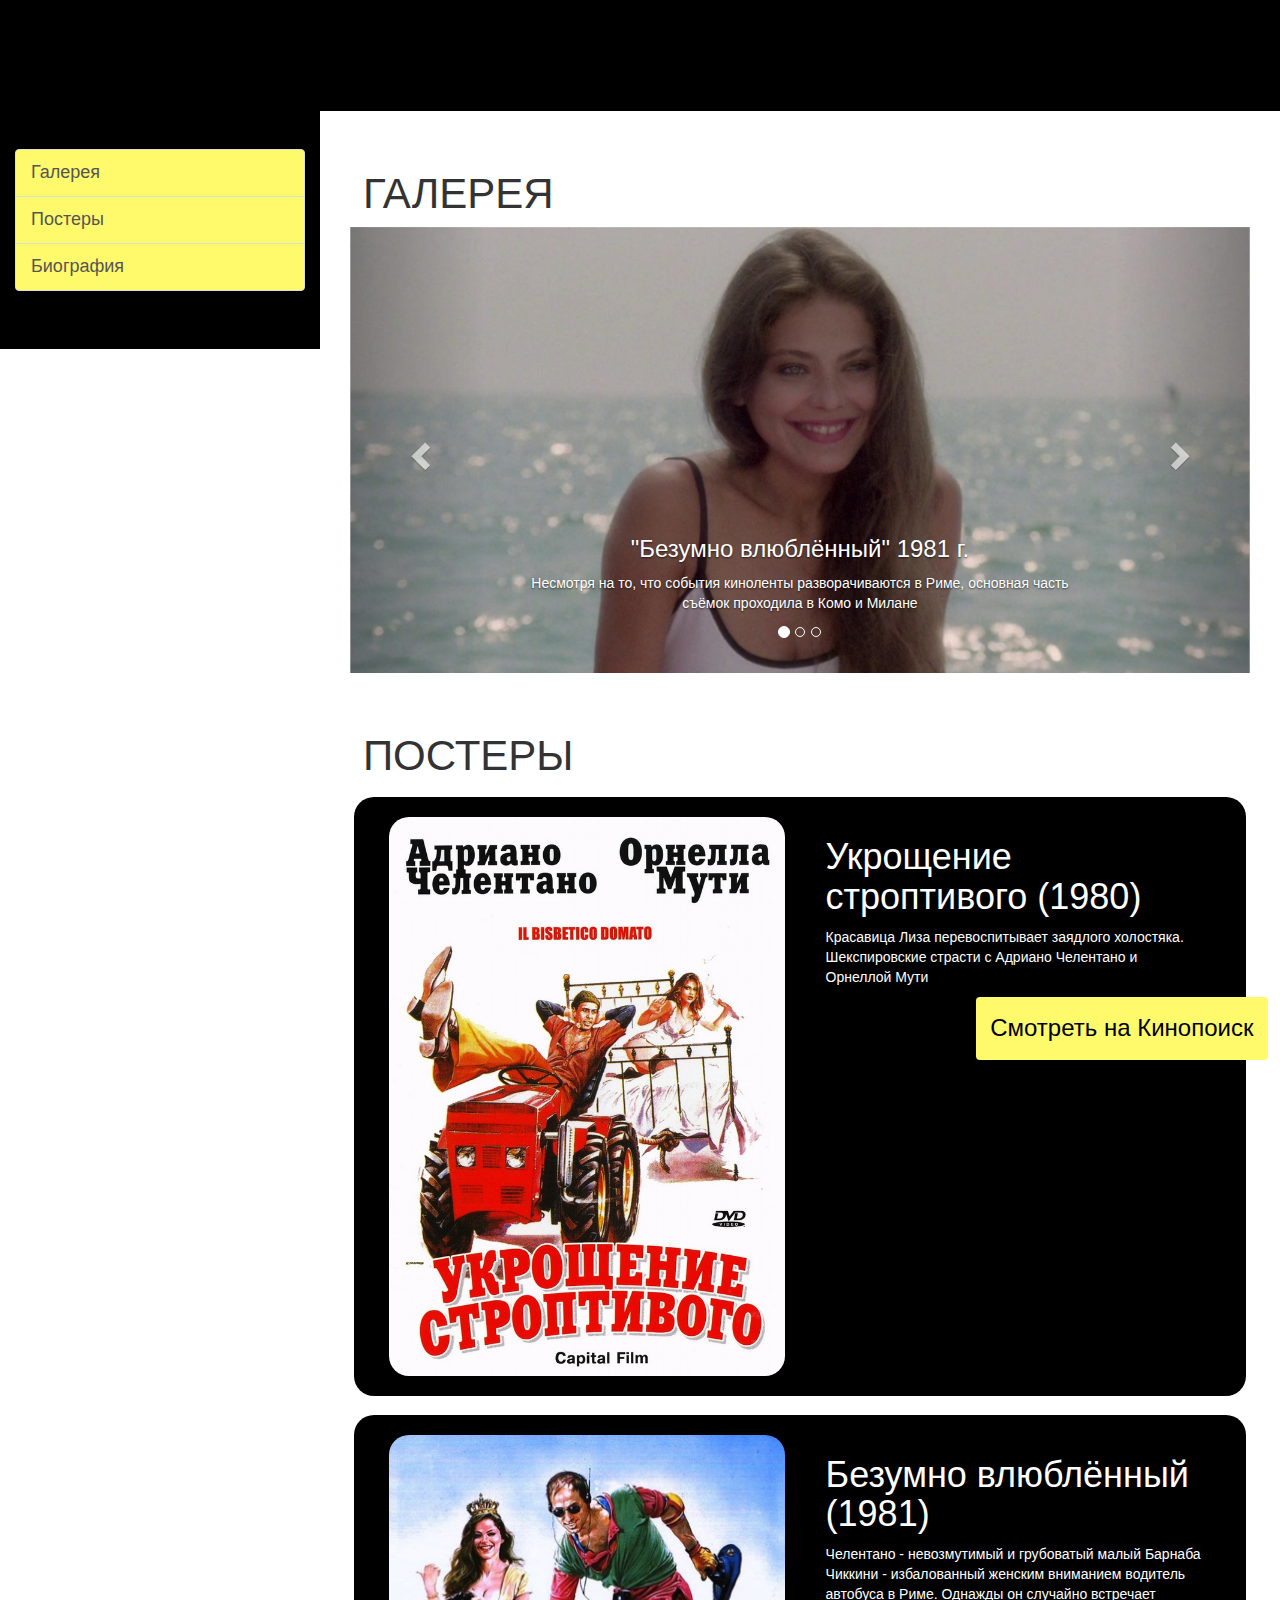
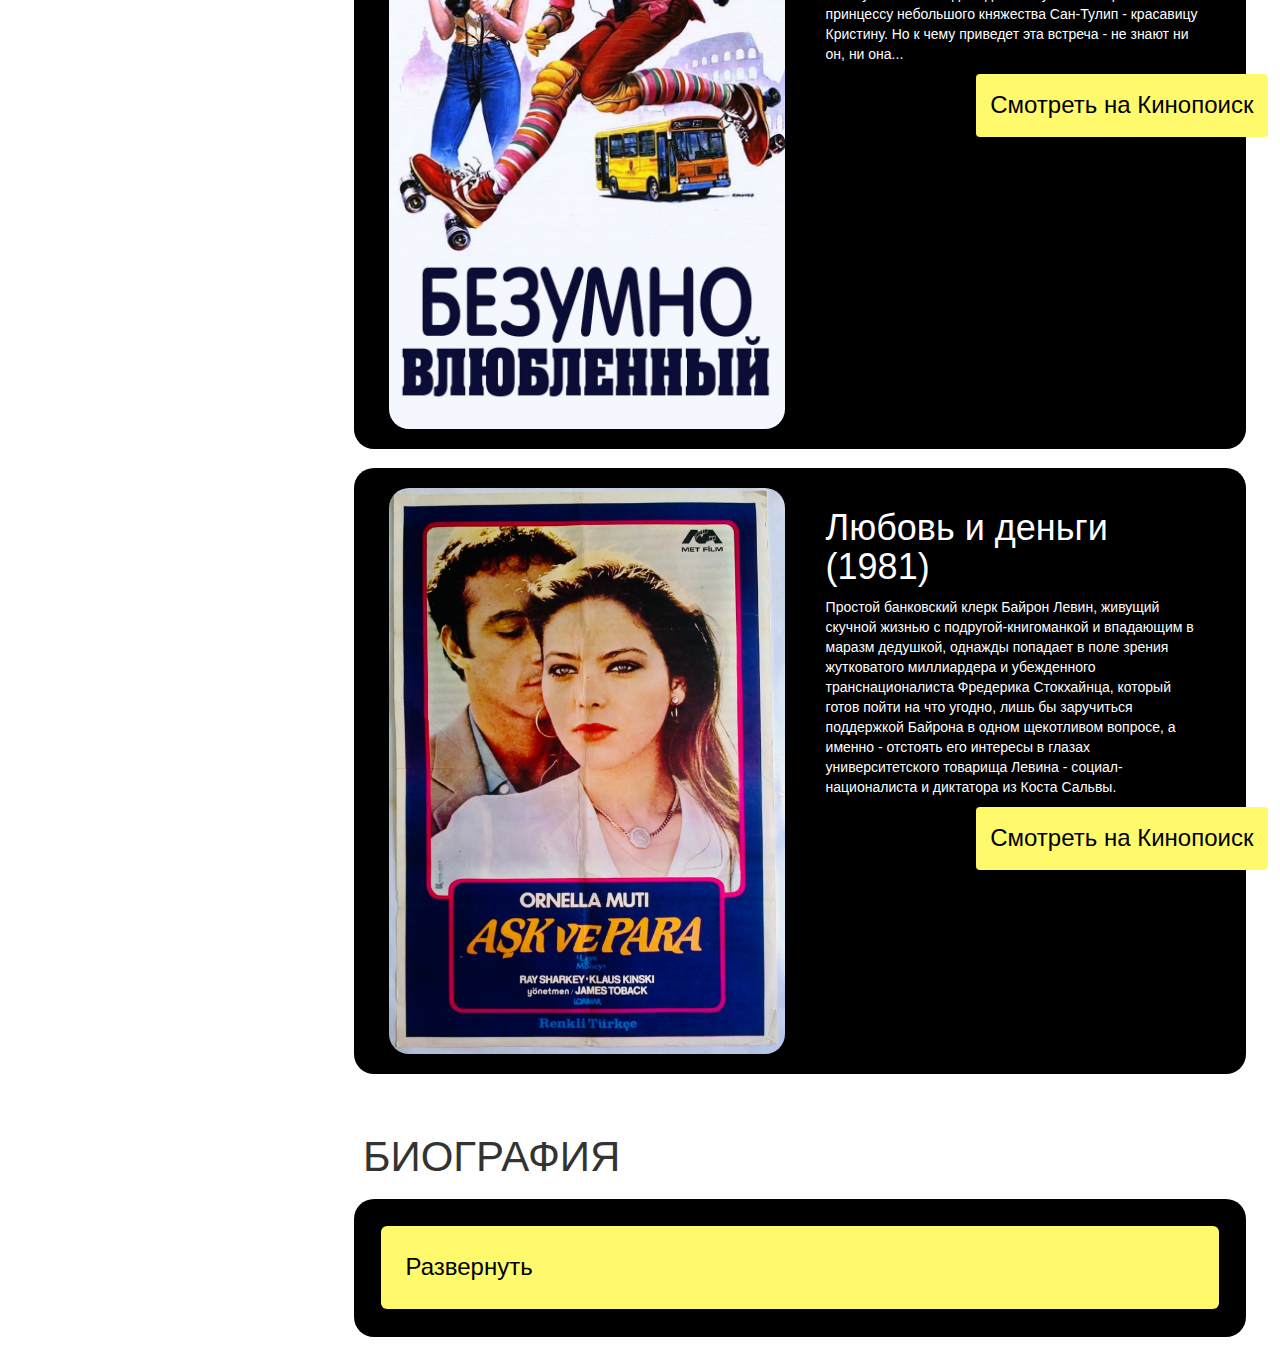
<file: index.html>
﻿<!DOCTYPE html>

<html lang="ru" xmlns="http://www.w3.org/1999/xhtml">
<head>
    <meta charset="utf-8" />
    <title>Орнелла Мути</title>
    <link href="https://cdn.jsdelivr.net/npm/bootstrap@5.3.2/dist/css/bootstrap.min.css"
          rel="stylesheet"
          integrity="sha384-T3c6CoIi6uLrA9TneNEoa7RxnatzjcDSCmG1MXxSR1GAsXEV/Dwwykc2MPK8M2HN"
          crossorigin="anonymous">
    <link rel="stylesheet"
          href="https://maxcdn.bootstrapcdn.com/bootstrap/3.4.0/css/bootstrap.min.css" />
    <script src="https://ajax.googleapis.com/ajax/libs/jquery/3.4.1/jquery.min.js">
    </script>
    <script src="https://maxcdn.bootstrapcdn.com/bootstrap/3.4.0/js/bootstrap.min.js">

    </script>
    <link rel="stylesheet" href="css/style.css" />
</head>
<body>
    <nav class="navRed">
        <a class="nav-link" href="films.html">Фильмотека</a>
        <a class="nav-link" href="index.html">Об актёре</a>
    </nav>



    <div class="navLeft">
        <nav class="col-sm-3">
            <div id="list-example" class="list-group">
                <a class="list-group-item list-group-item-action leftMenu" href="#gallery">Галерея</a>
                <a class="list-group-item list-group-item-action leftMenu" href="#posters">Постеры</a>
                <a class="list-group-item list-group-item-action leftMenu" href="#biography">Биография</a>
            </div>
        </nav>








        <!--
    <div data-spy="scroll" data-target="#myScrollspy" data-offset="20" class="menu">
        <div class="container">
            <div class="row">
                <nav class="col-sm-3" id="myScrollspy">
                    <ul class="nav nav-pills nav-stacked">
                        <li class="nav-item"><a href="#gallery" class="nav-link">Галерея</a></li>
                        <li class="nav-item"><a href="#posters" class="nav-link">Постеры</a></li>
                        <li class="nav-item"><a href="#biography" class="nav-link">Биография</a></li>

                    </ul>

                </nav>

                <div class="col-sm-9">-->
        <div class="col-sm-9">
            <div data-bs-spy="scroll" data-bs-target="#list-example" data-bs-offset="0" class="scrollspy-example" tabindex="0">
                <h1 id="gallery">Галерея</h1>
                <div class="container-fluid">
                    <div class="row">
                        <div class="col-md-12">
                            <div id="myCarousel" class="carousel slide" data-ride="carousel">
                                <!-- Indicators -->
                                <ol class="carousel-indicators">
                                    <li data-target="#myCarousel" data-slide-to="0" class="active"></li>
                                    <li data-target="#myCarousel" data-slide-to="1"></li>
                                    <li data-target="#myCarousel" data-slide-to="2"></li>
                                </ol>

                                <!-- Wrapper for slides -->
                                <div class="carousel-inner">
                                    <div class="item active">
                                        <img src="img/1.jpg" alt="Орнелла Мути">
                                        <div class="carousel-caption">
                                            <h3>"Безумно влюблённый" 1981 г.</h3>
                                            <p>Несмотря на то, что события киноленты разворачиваются в Риме, основная часть съёмок проходила в Комо и Милане</p>
                                        </div>
                                    </div>

                                    <div class="item">
                                        <img src="img/2.jpg" alt="Орнелла Мути" class="2img">
                                        <div class="carousel-caption">
                                            <h3>"Безумно влюблённый" 1981 г.</h3>
                                            <p>В финале горожане собирают деньги. Для съёмок этого эпизода использовали многочисленные фальшивые банкноты номиналом десять тысяч лир</p>
                                        </div>
                                    </div>

                                    <div class="item">
                                        <img src="img/3.jpg" alt="Орнелла Мути">
                                        <div class="carousel-caption">
                                            <h3>"Укрощение строптивого" 1980 г.</h3>
                                            <p>Заправка, на которой переодевается Лиза, является не декорацией, а настоящей бензоколонкой. Она находится в городе Арлуно и работает до сих пор</p>
                                        </div>
                                    </div>
                                </div>

                                <!-- Left and right controls -->
                                <a class="left carousel-control" href="#myCarousel" data-slide="prev">
                                    <span class="glyphicon glyphicon-chevron-left"></span>
                                    <span class="sr-only">Previous</span>
                                </a>
                                <a class="right carousel-control" href="#myCarousel" data-slide="next">
                                    <span class="glyphicon glyphicon-chevron-right"></span>
                                    <span class="sr-only">Next</span>
                                </a>
                            </div>
                        </div>
                    </div>
                </div>

                <h1 id="posters">Постеры</h1>

                <div class="card d-flex flex-row align-items-center">
                    <div class="card-left col-md-6">
                        <img src="img/p1.jpg" alt="карточка №1" class="photoCard" />
                    </div>

                    <div class="card-right col-md-6">
                        <!-- Задание ширины -->
                        <h2 class="labelCard">Укрощение строптивого (1980)</h2>
                        <p>Красавица Лиза перевоспитывает заядлого холостяка. Шекспировские страсти с Адриано Челентано и Орнеллой Мути</p>
                        <form action="https://www.kinopoisk.ru/film/63912/?ysclid=m2zbbzjxrp699030715&utm_referrer=yandex.ru">
                            <input type="submit" value="Смотреть на Кинопоиск" style="background-color: #fffa6b" class="btn" />
                        </form>
                    </div>
                </div>

                <div class="card d-flex flex-row align-items-center">
                    <div class="card-left col-md-6">
                        <img src="img/p2.jpg" alt="карточка №2" class="photoCard" />
                    </div>

                    <div class="card-right col-md-6">
                        <h2 class="labelCard">Безумно влюблённый (1981)</h2>
                        <p>Челентано - невозмутимый и грубоватый малый Барнаба Чиккини - избалованный женским вниманием водитель автобуса в Риме. Однажды он случайно встречает принцессу небольшого княжества Сан-Тулип - красавицу Кристину. Но к чему приведет эта встреча - не знают ни он, ни она...</p>
                        <form action="https://www.kinopoisk.ru/film/147969/?ysclid=m2zf4bpkid466234095">
                            <input type="submit" value="Смотреть на Кинопоиск" style="background-color: #fffa6b" class="btn" />
                        </form>
                    </div>
                </div>

                <div class="card d-flex flex-row align-items-center">
                    <div class="card-left col-md-6">
                        <img src="img/p3.jpg" alt="карточка №3" class="photoCard" />
                    </div>

                    <div class="card-right col-md-6">
                        <h2 class="labelCard">Любовь и деньги (1981)</h2>
                        <p>Простой банковский клерк Байрон Левин, живущий скучной жизнью с подругой-книгоманкой и впадающим в маразм дедушкой, однажды попадает в поле зрения жутковатого миллиардера и убежденного транснационалиста Фредерика Стокхайнца, который готов пойти на что угодно, лишь бы заручиться поддержкой Байрона в одном щекотливом вопросе, а именно - отстоять его интересы в глазах университетского товарища Левина - социал-националиста и диктатора из Коста Сальвы.</p>
                        <form action="https://www.kinopoisk.ru/film/11008/?ysclid=m2zf87tlhy207026911">
                            <input type="submit" value="Смотреть на Кинопоиск" style="background-color: #fffa6b" class="btn" />
                        </form>
                    </div>
                </div>


                <h1 id="biography">Биография</h1>
                <div class="bio">
                    <div class="btn_collapse">
                        <a href="#demo" data-toggle="collapse">Развернуть</a>
                    </div>
                    <div id="demo" class="collapse">
                        <p style="margin-top: 30px">
                            Орнелла Мути (настоящее имя Франческа Романа Ривелли) родилась 9 марта 1955 года в Риме, Италия. 12 Её отец — неаполитанец-журналист, а мать, Илзе Рената Краузе, прибалтийская немка, родилась в Эстонии. 1

                            В кино играет с 15 лет. В основном снималась в итальянском кино, но в 1980 году сыграла в британском фантастическом фильме «Флэш Гордон». В 1984 году появилась в фильме немецкого кинорежиссёра Фолькера Шлёндорфа «Любовь Свана» с Аленом Делоном. 1

                            Российскому зрителю больше всего известна по фильму «Укрощение строптивого» (1980). Снялась в главной роли в фильме «Жизнь прекрасна» у советского режиссёра Григория Чухрая. 1

                            В 2008 году Орнелла Мути запустила собственную ювелирную линию, открыв бутики в Риме, Милане, Париже, Риге, Москве и Алматы. 1

                            Имеет недвижимость в Италии, Франции и Монако, где живёт с 1994 года. Орнелла Мути — постоянная почётная гостья Каннского кинофестиваля. 1

                            Была замужем три раза: с 1975 по 1981 год — за Алессио Орано, с которым развелась из-за романа с Адриано Челентано. Вторым мужем Орнеллы Мути стал предприниматель Фредерико Фачинетти, но они развелись. С 2008 года состояла в близких отношениях с бизнесменом Фабрисом Керерве, позже они поженились. У Мути две дочери и один сын. 1
                        </p>
                    </div>




                </div>
            </div>
        </div>

    </div>
</body>
</html>
</file>
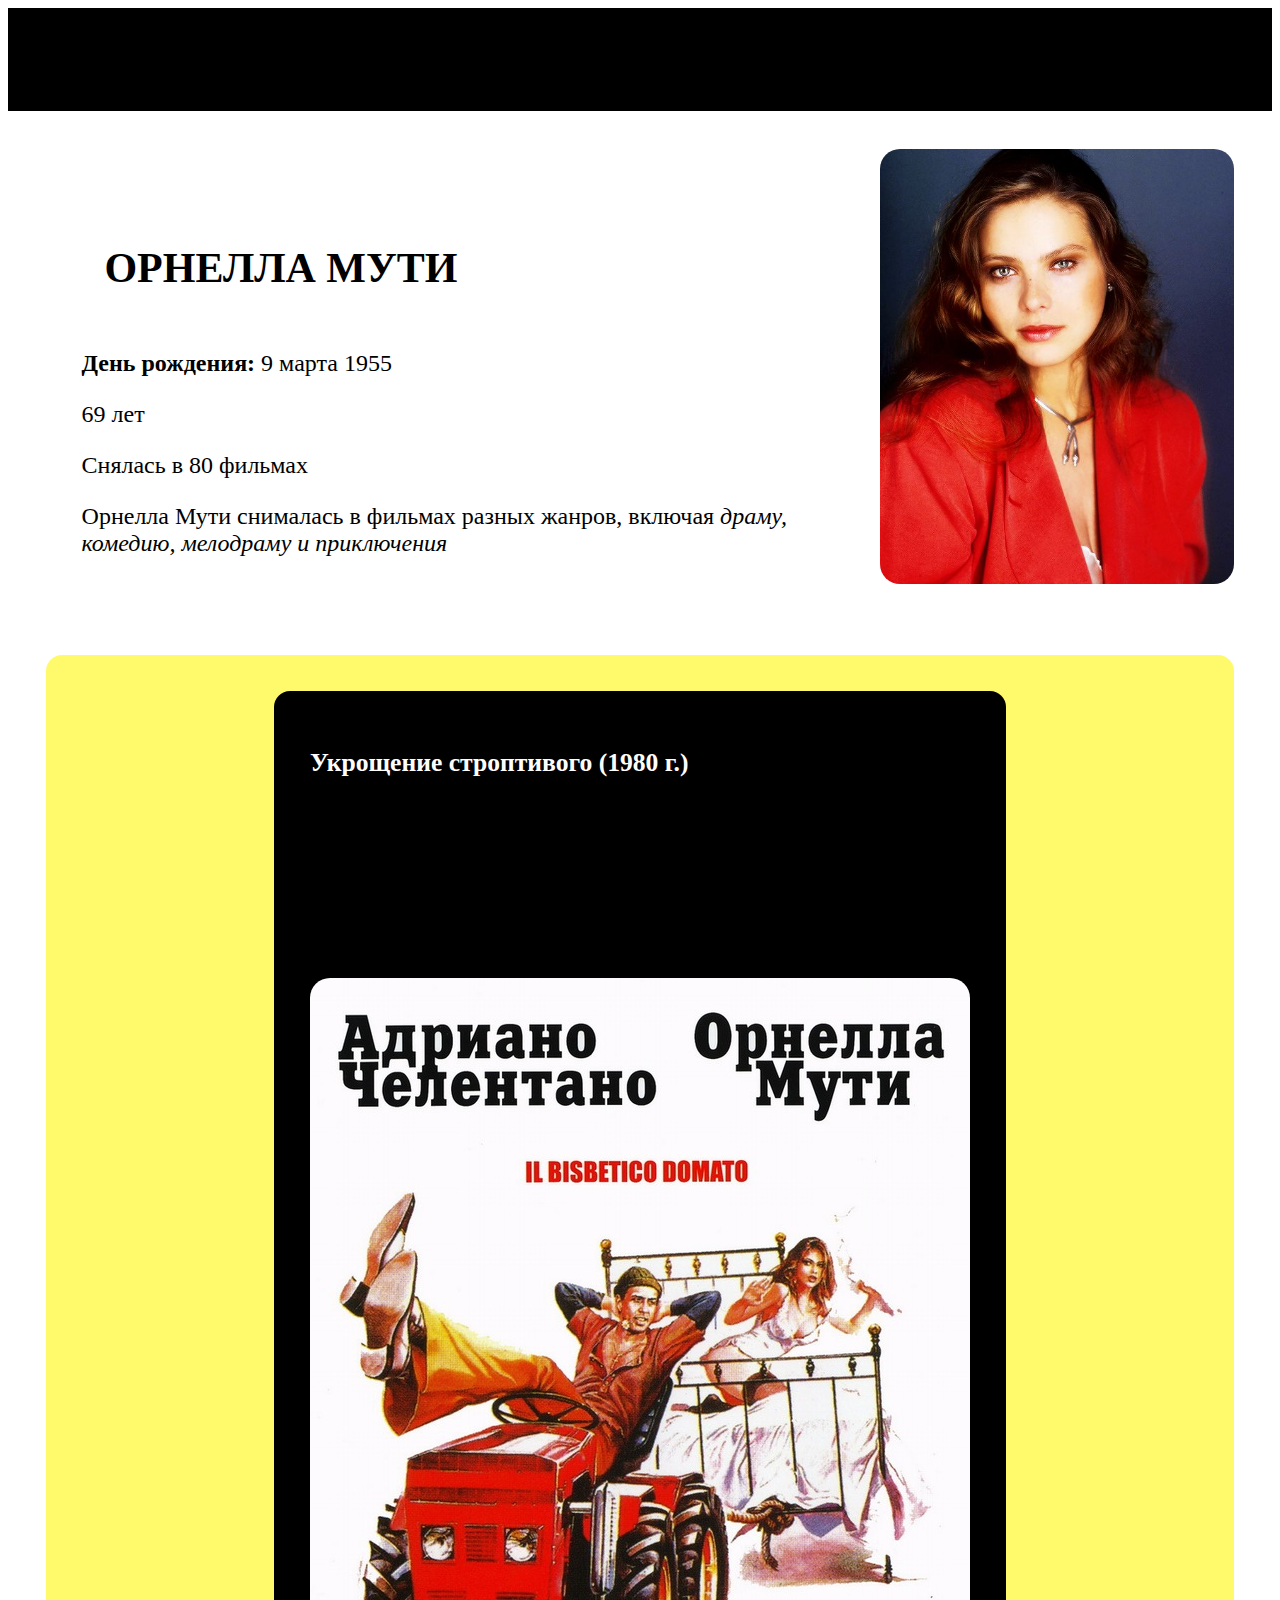
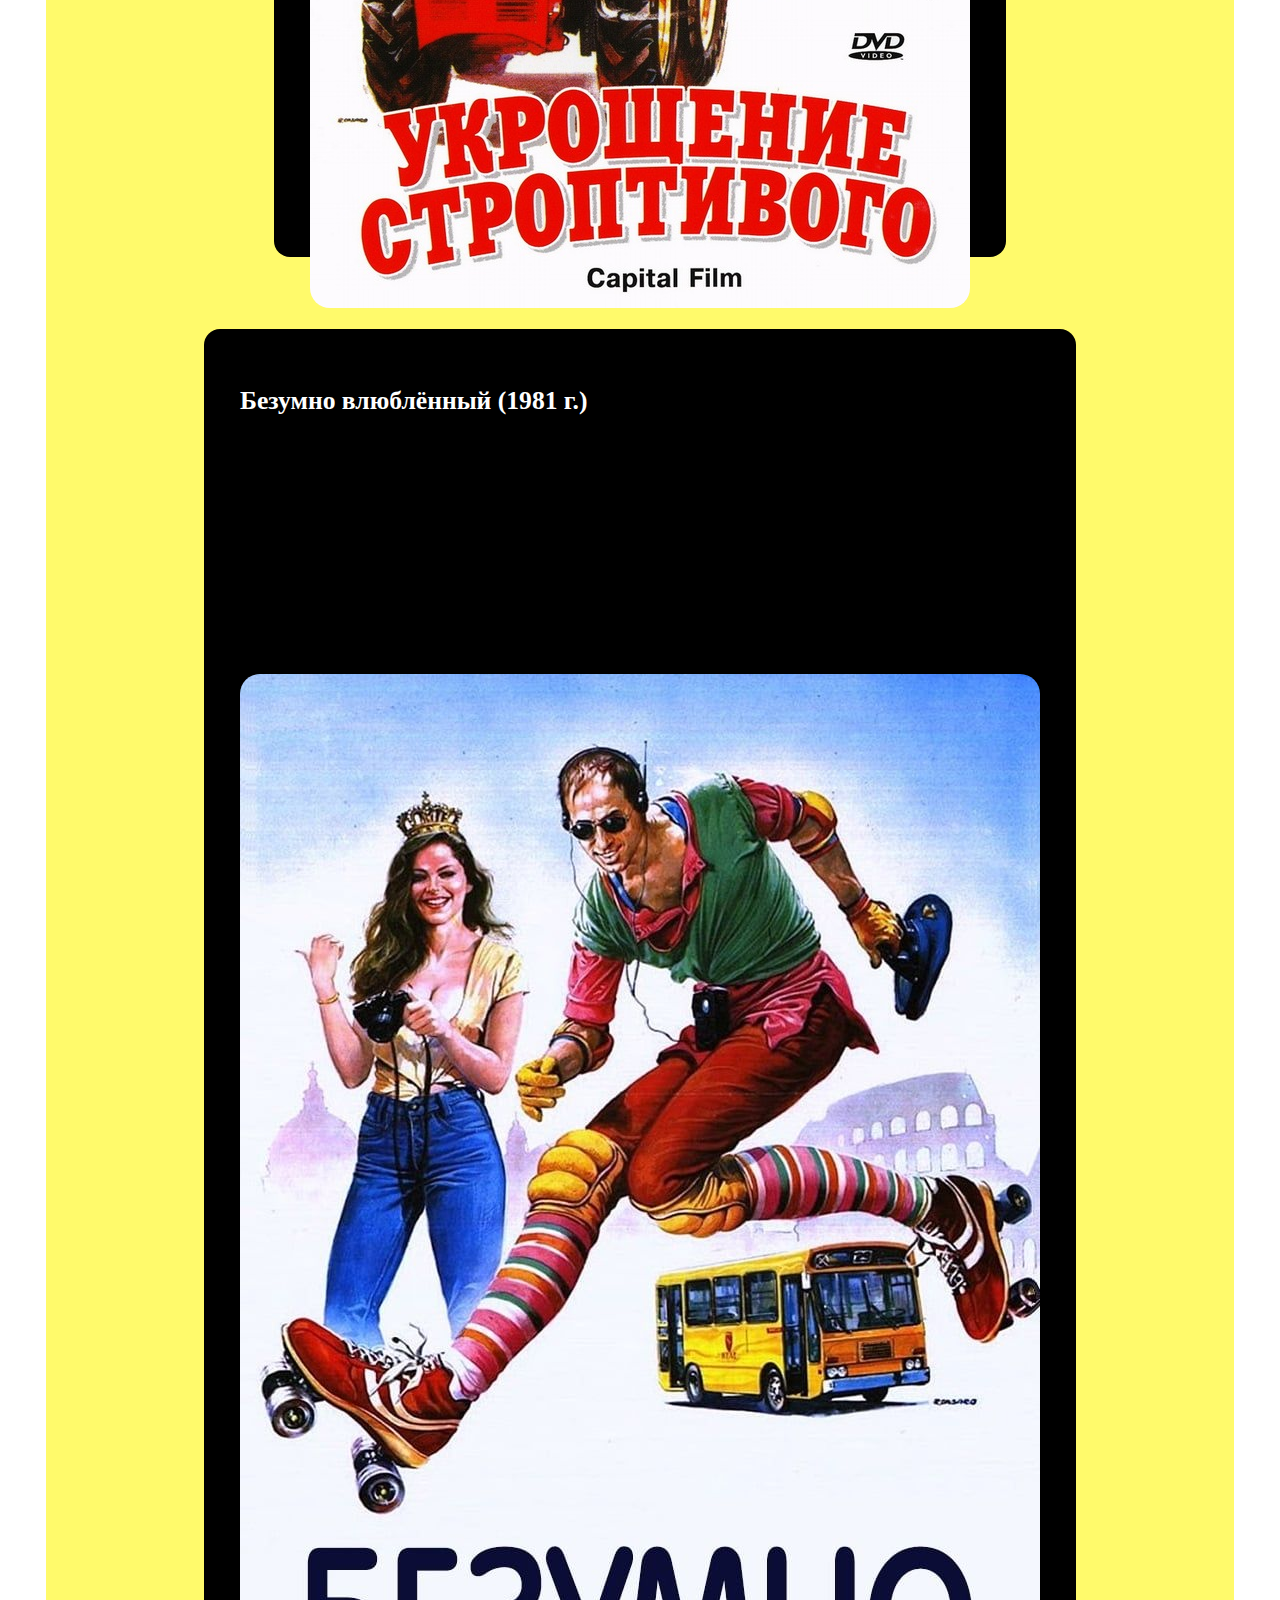
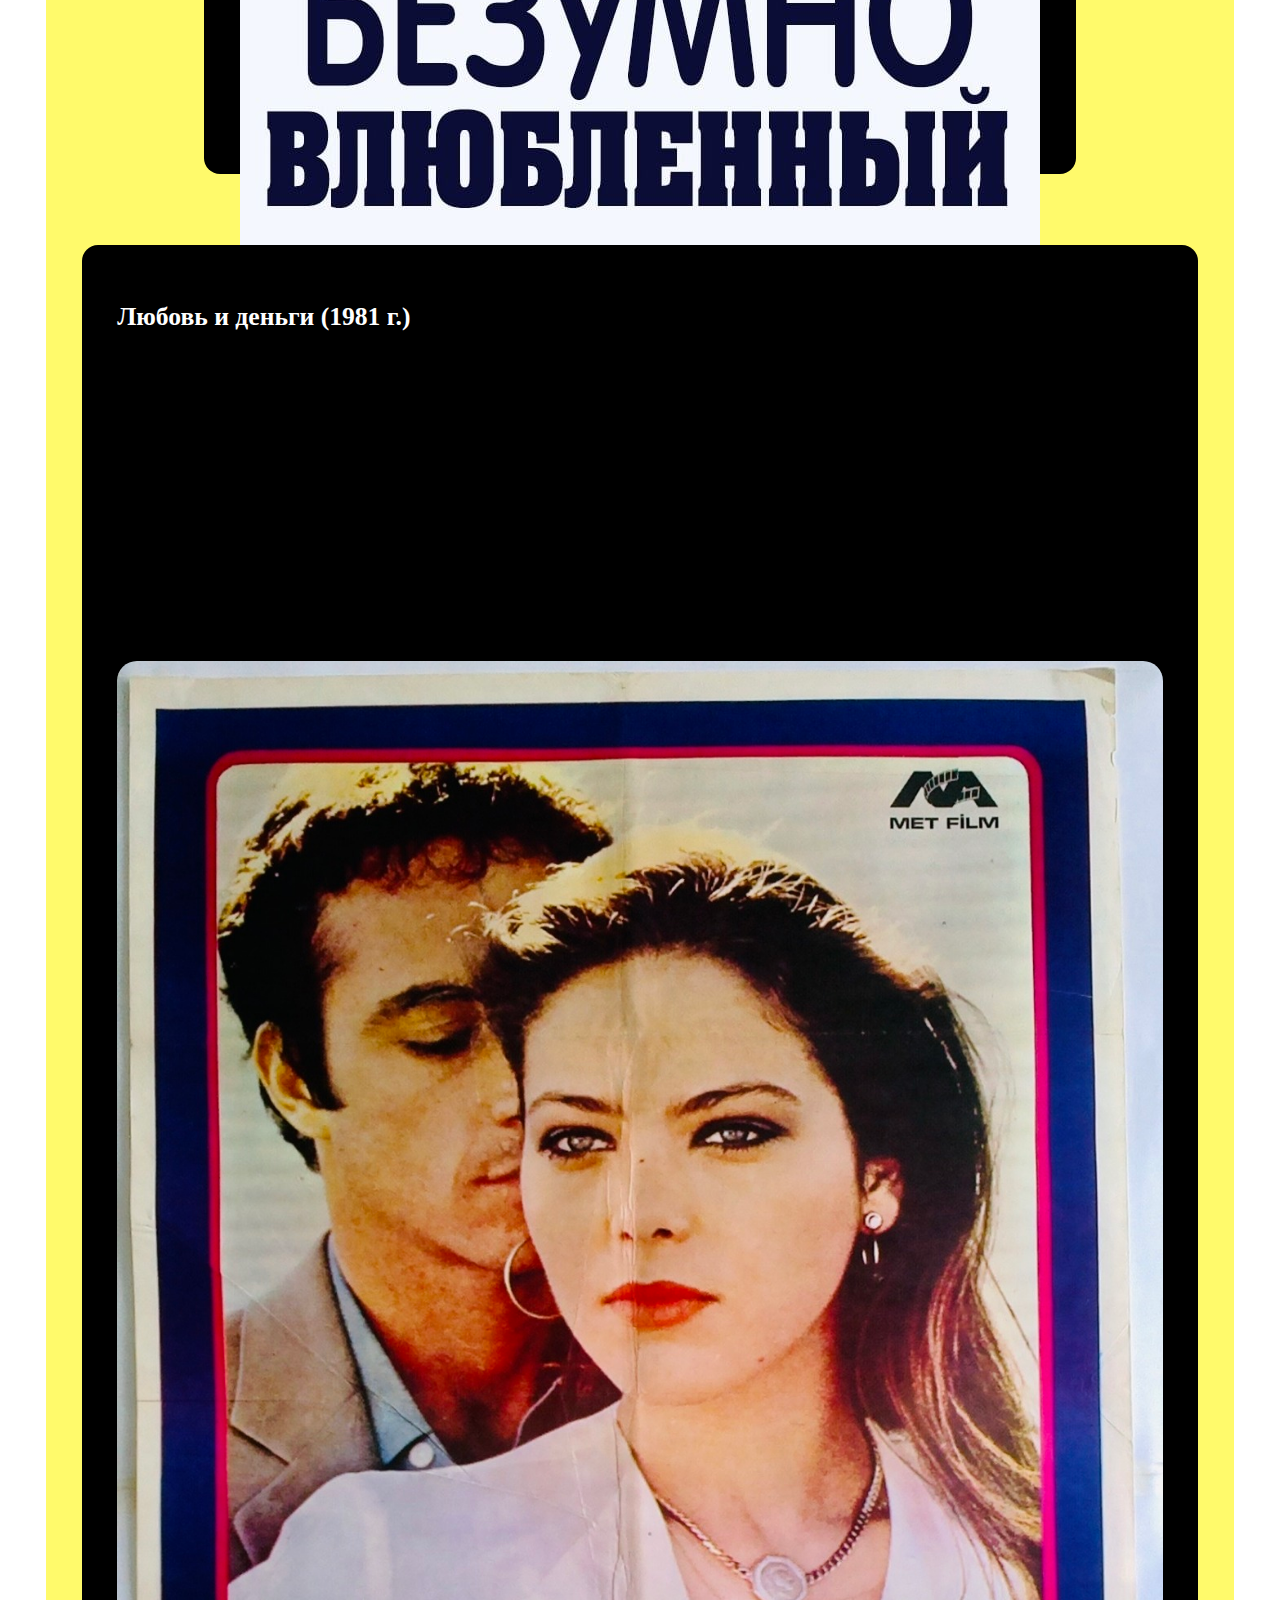
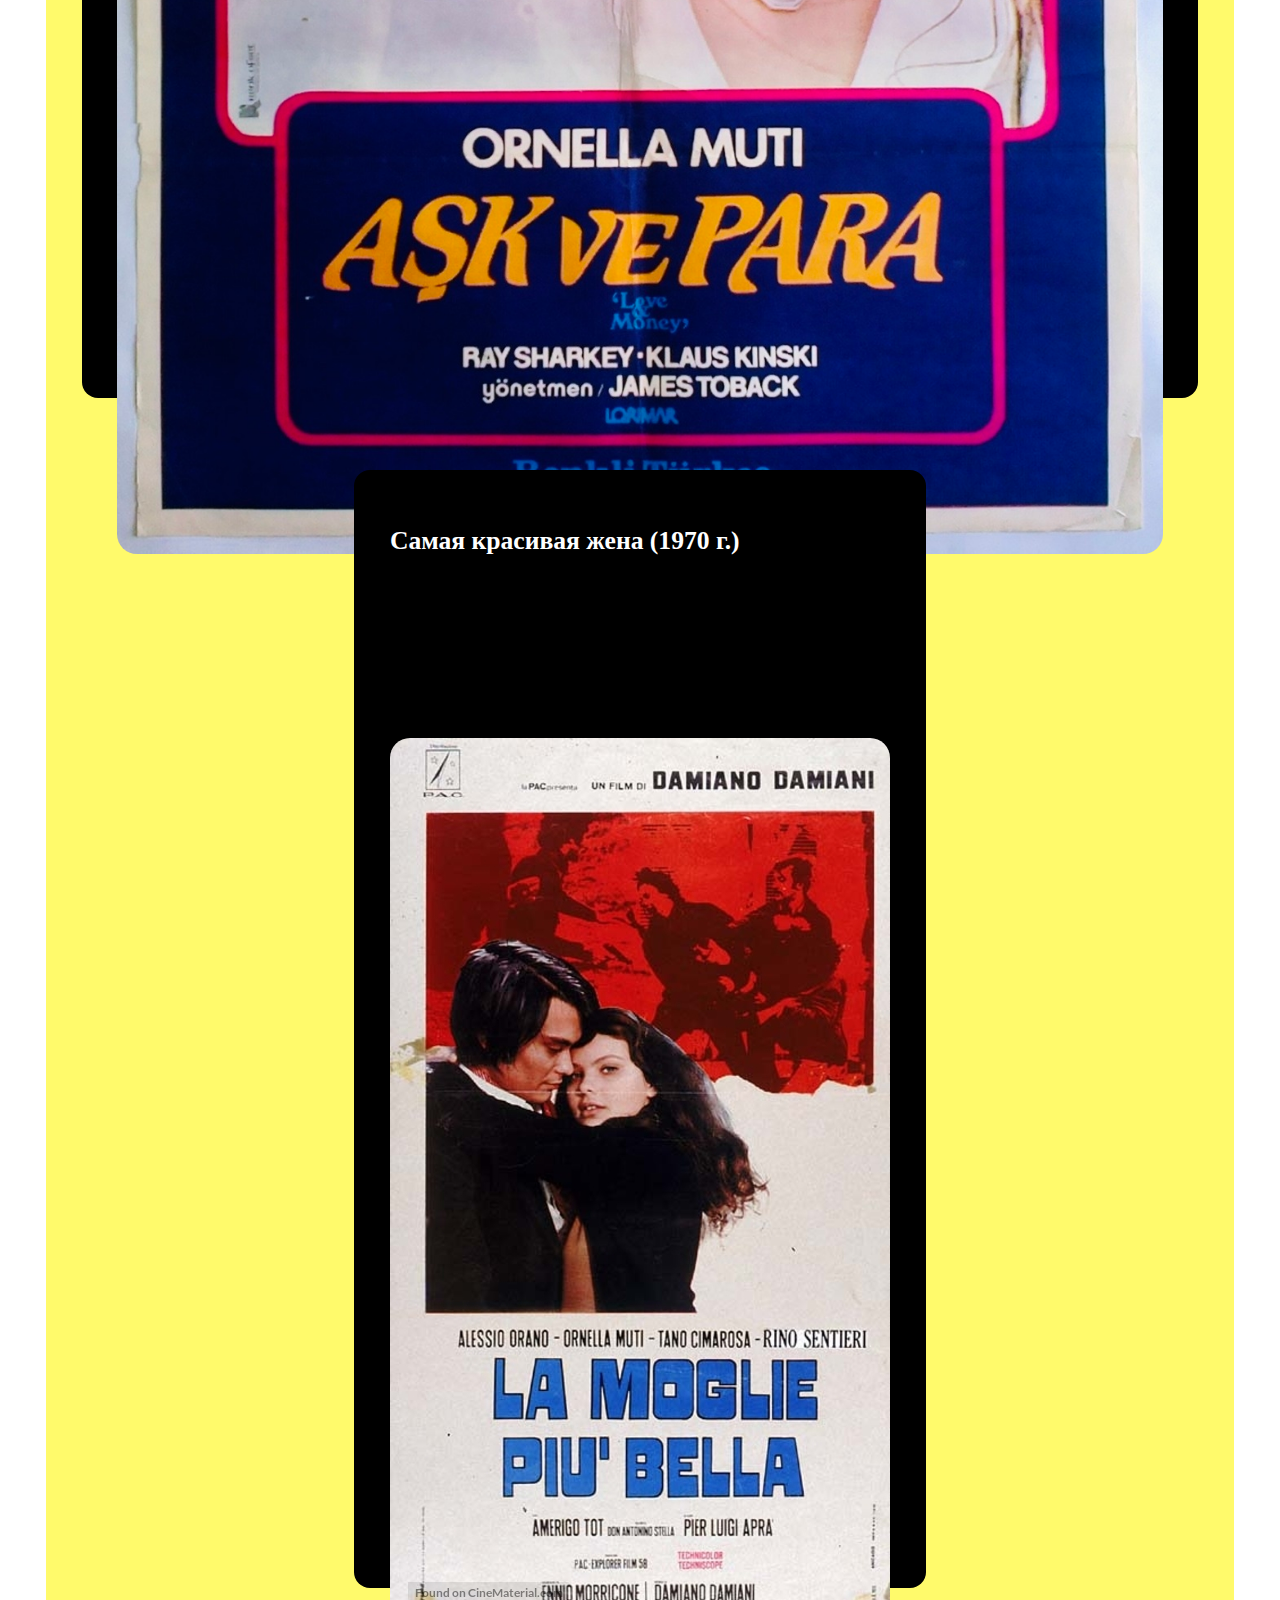
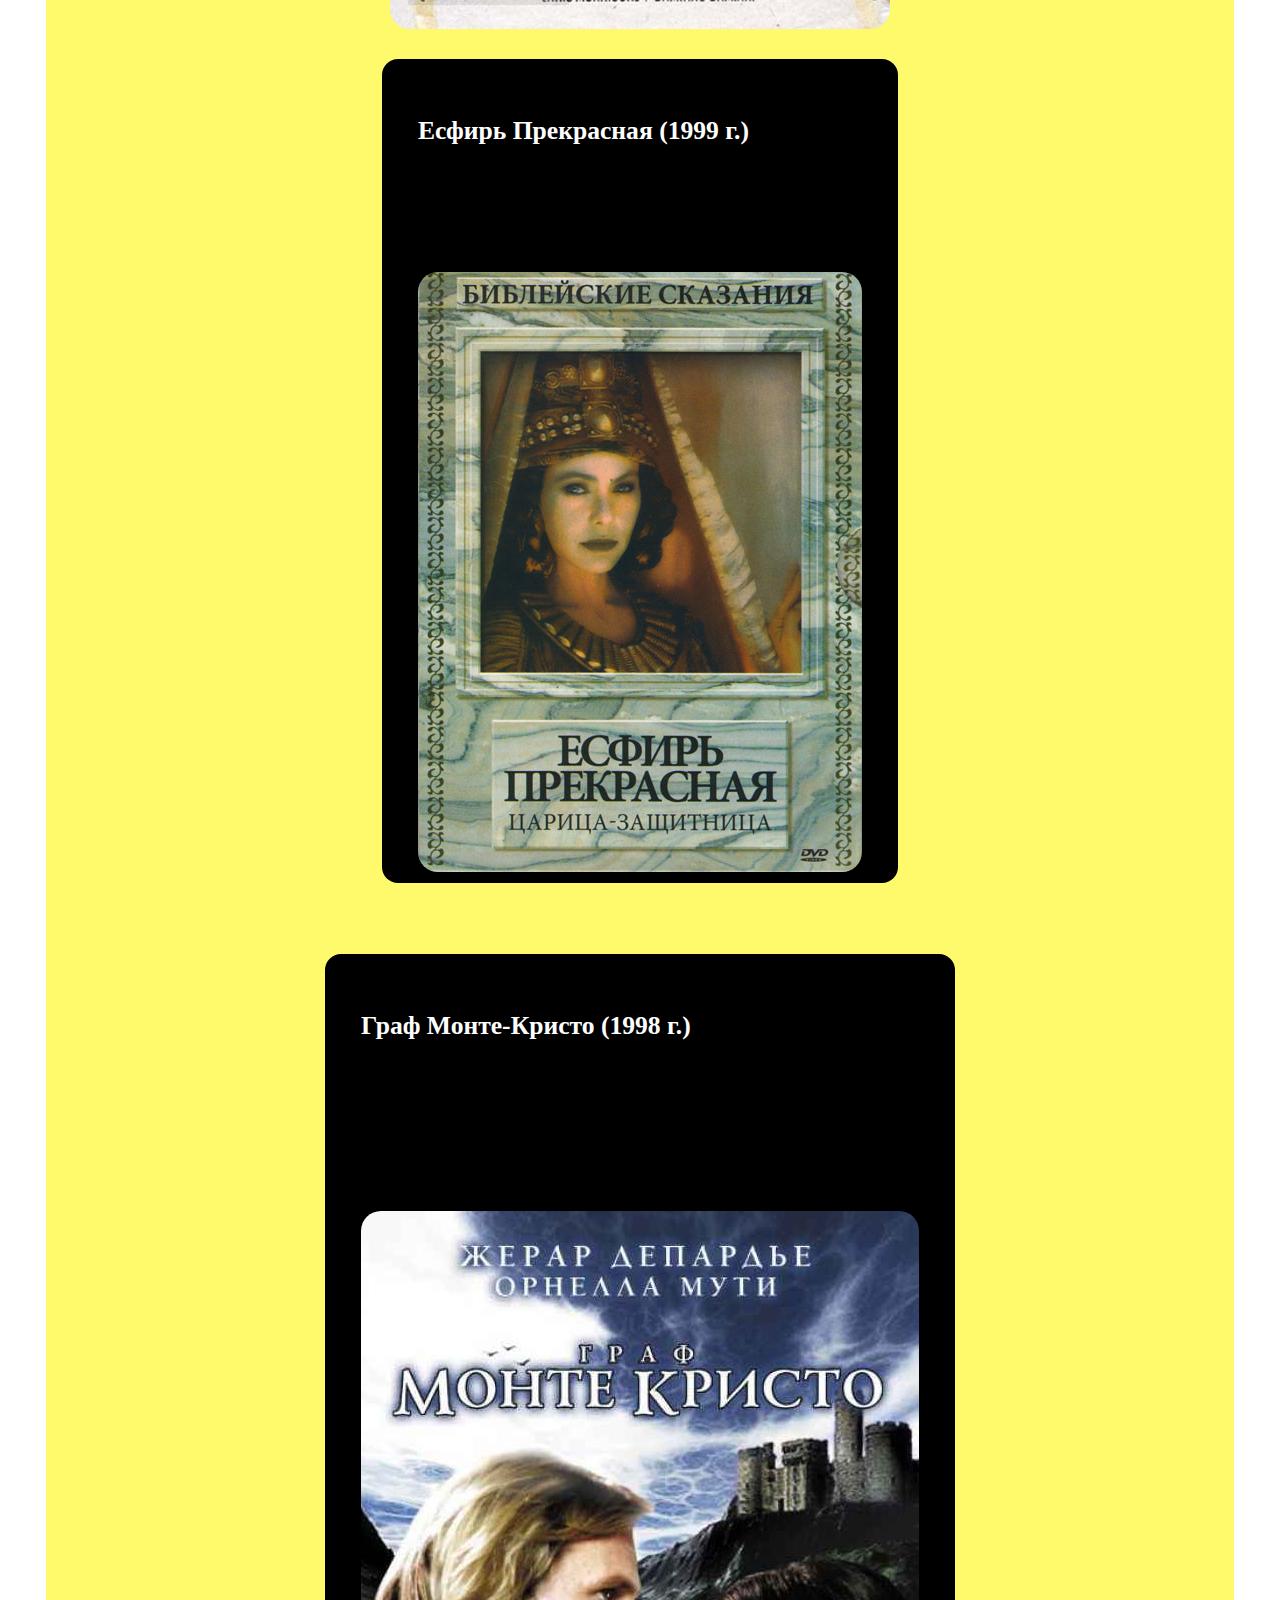
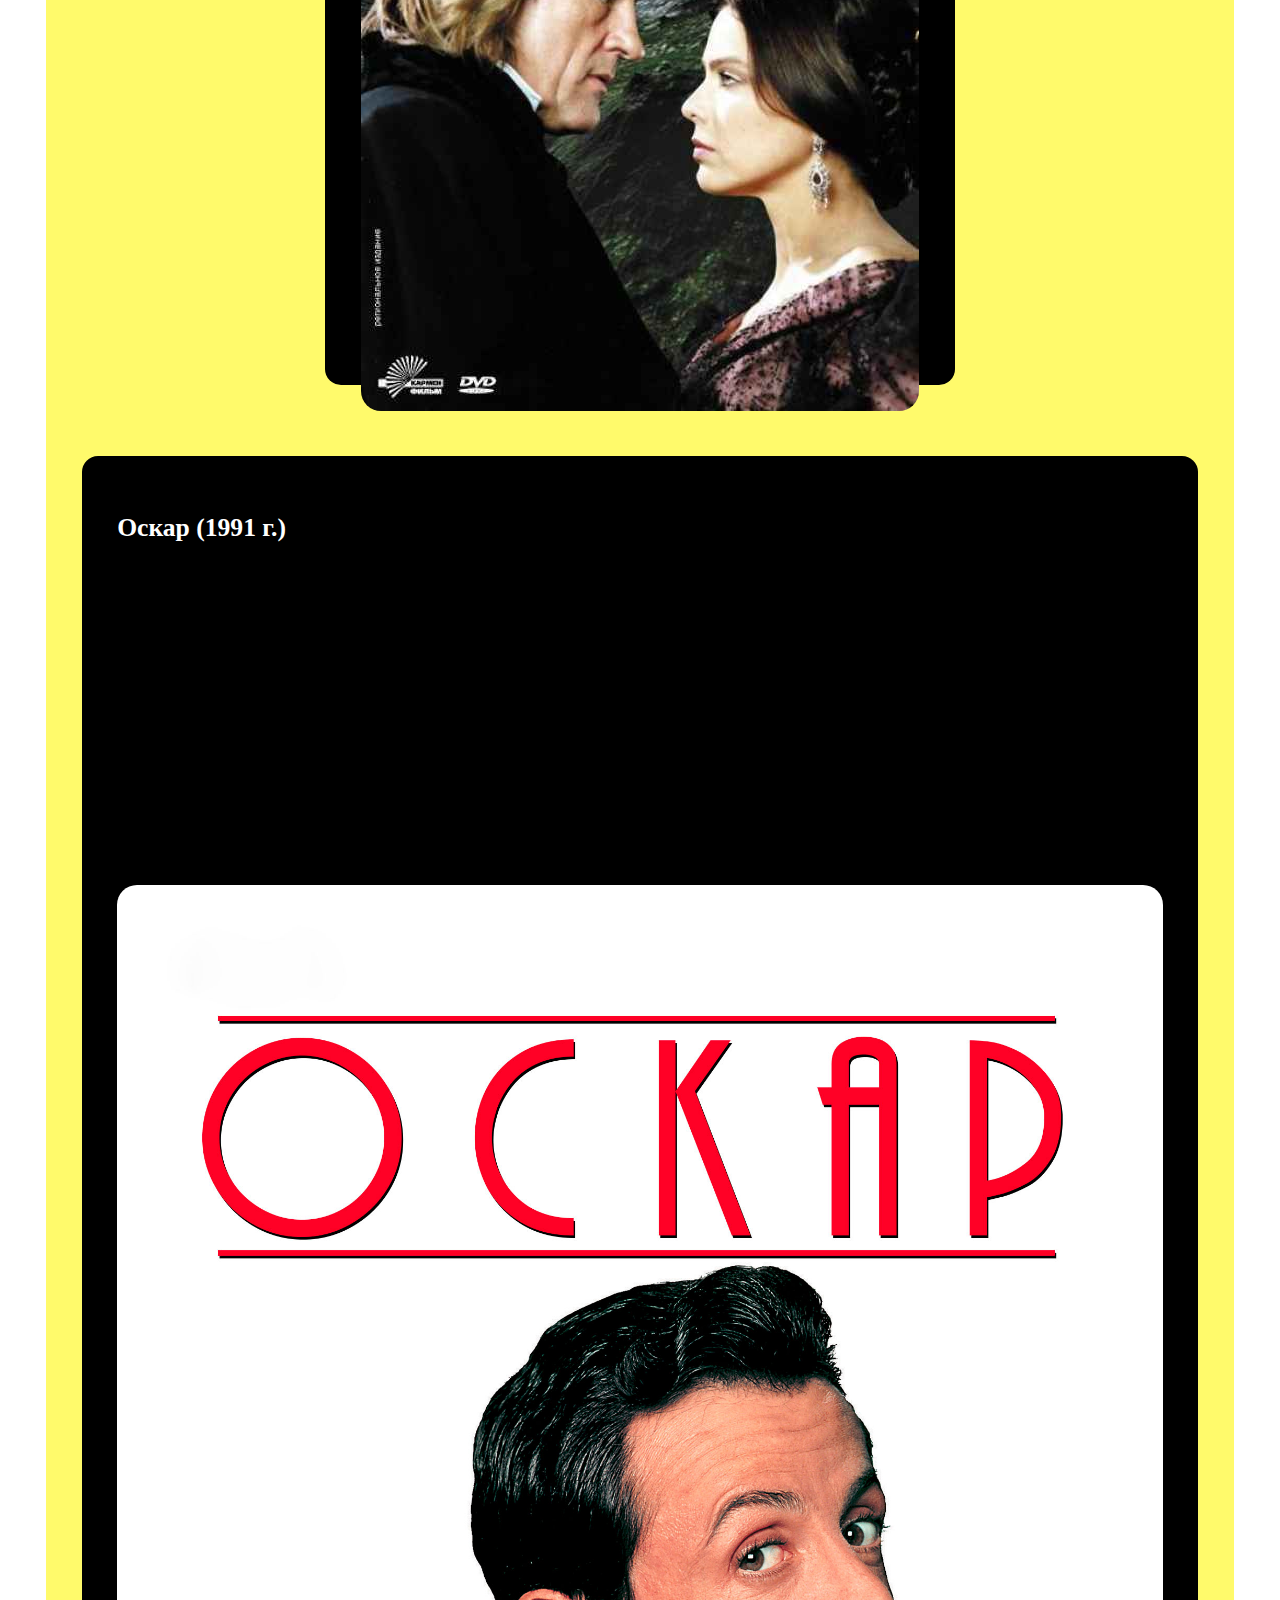
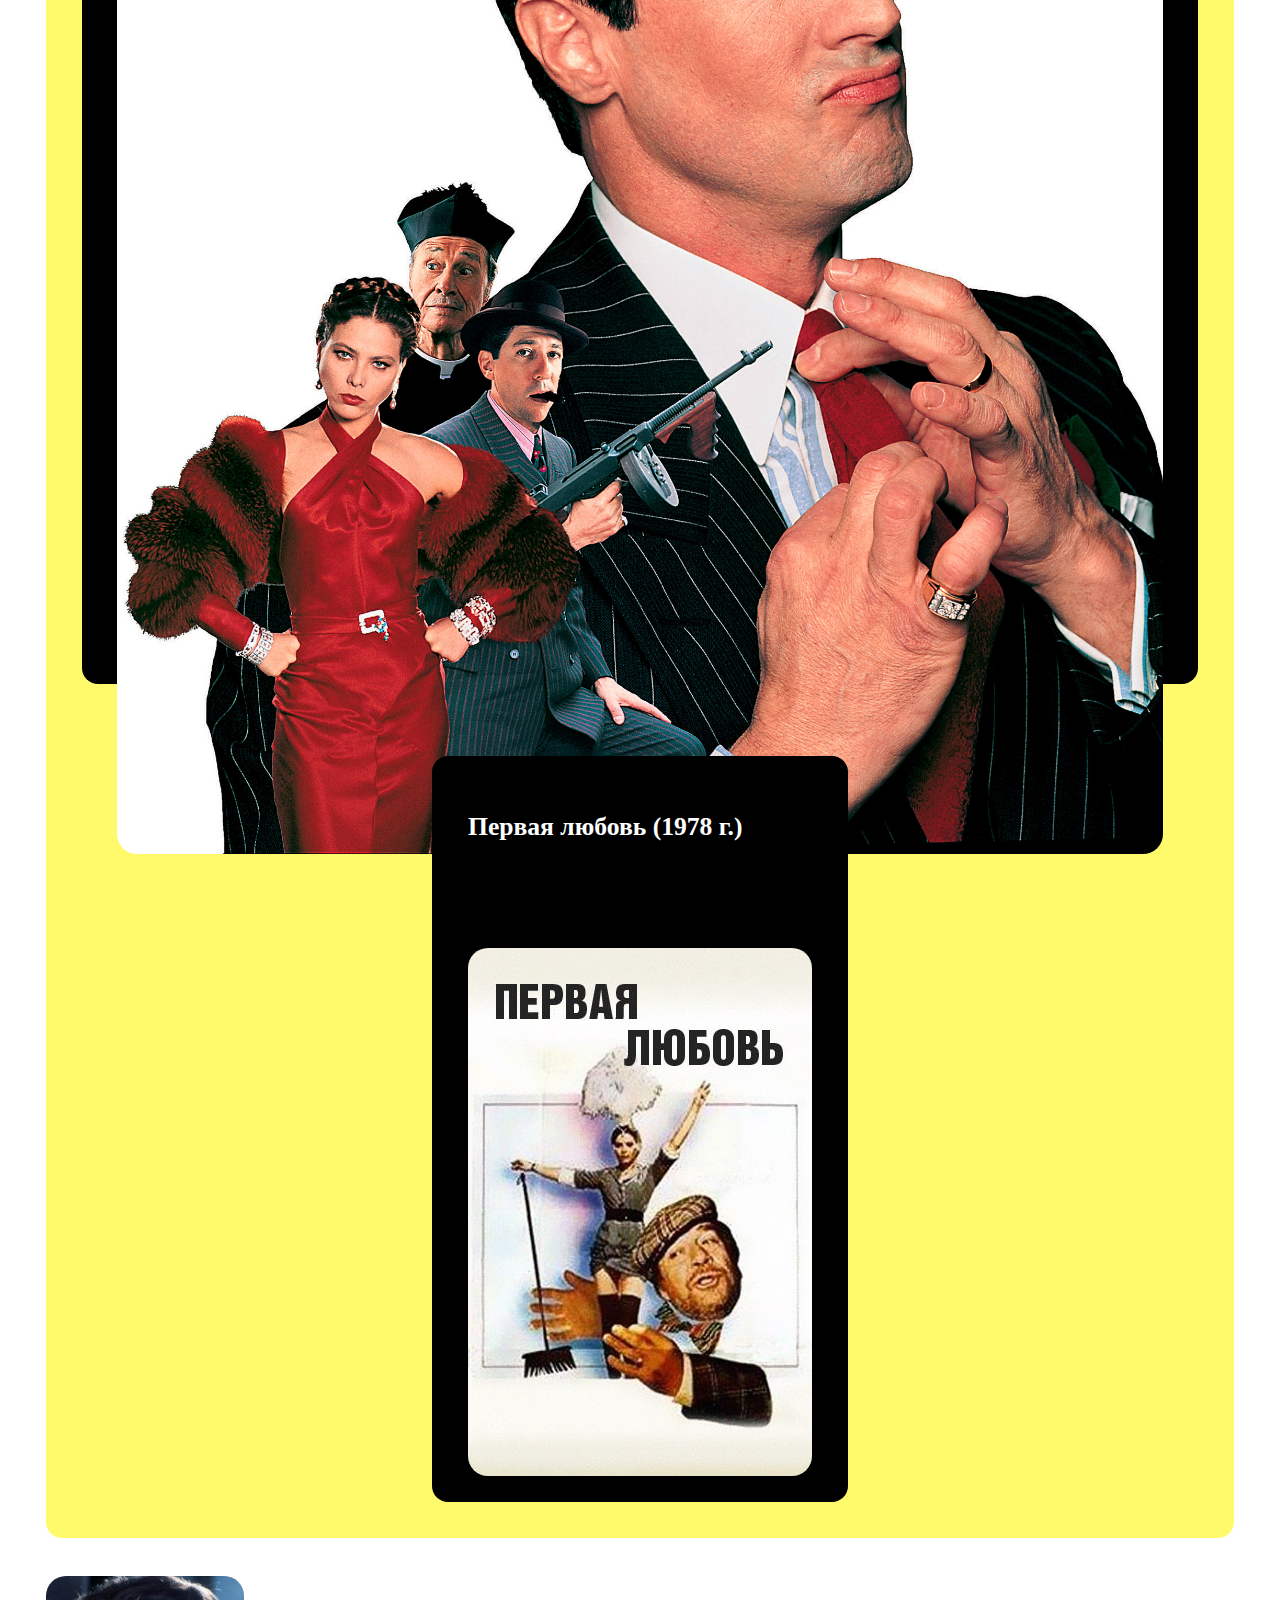
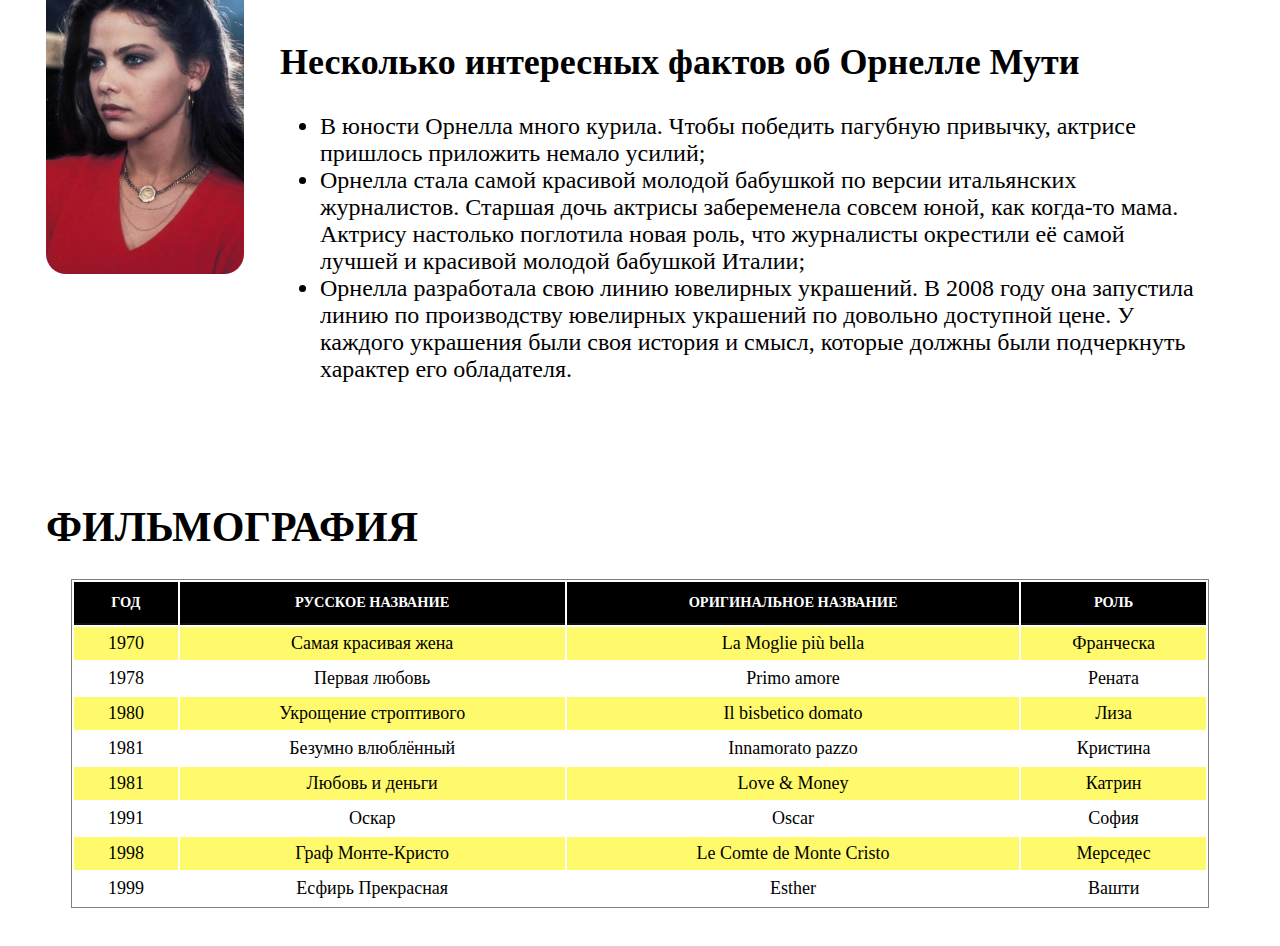
<file: films.html>
﻿<!DOCTYPE html>

<html lang="ru" xmlns="http://www.w3.org/1999/xhtml">
<head>
    <meta charset="utf-8" />
    <title>Фильмотека</title>
    <link href="https://cdn.jsdelivr.net/npm/bootstrap@5.3.2/dist/css/bootstrap.min.css"
          rel="stylesheet"
          integrity="sha384-T3c6CoIi6uLrA9TneNEoa7RxnatzjcDSCmG1MXxSR1GAsXEV/Dwwykc2MPK8M2HN"
          crossorigin="anonymous">
    <link rel="stylesheet" href="css/style.css" />
</head>

<body>
    <nav class="navRed">
        <a class="nav-link" href="films.html">Фильмотека</a>
        <a class="nav-link" href="index.html">Об актёре</a>
    </nav>

    <div class="row actorContainer align-items-center">
        <div class="actor col-6">
            <h1 class="actCon-1">Орнелла Мути</h1>
            <p><b>День рождения:</b> 9 марта 1955</p>
            <p>69 лет</p>
            <p>Снялась в 80 фильмах</p>
            <p>Орнелла Мути снималась в фильмах разных жанров, включая <i>драму, комедию, мелодраму и приключения</i></p>
        </div>

        <div class="actorFoto col-6">
            <img src="img/portreit.jpg" alt="Орнелла Мути в юности" class="photoCard" />
        </div>
    </div>

    <!--Лучшие фильмы-->
    <div class="row catalog">
        <div class="cards mini col-3">
            <div class="labCard">
                <h2 class="lab">Укрощение строптивого (1980 г.)</h2>
            </div>
            <img src="img/p1.jpg" alt="Укрощение строптивого (1980 г.)" class="phCard" />
        </div>

        <div class="cards mini col-3">
            <div class="labCard">
                <h2 class="lab">Безумно влюблённый (1981 г.)</h2>
            </div>
            <img src="img/p2.jpg" alt="Безумно влюблённый (1981 г.)" class="phCard" />
        </div>

        <div class="cards mini col-3">
            <div class="labCard">
                <h2 class="lab">Любовь и деньги (1981 г.)</h2>
            </div>
            <img src="img/p3.jpg" alt="Любовь и деньги (1981)" class="phCard" />
        </div>

        <div class="cards col-3">
            <div class="labCard">
                <h2 class="lab">Самая красивая жена (1970 г.)</h2>
            </div>
            <img src="img/p4.jpg" alt="Самая красивая жена (1970 г.)" class="phCard" />
        </div>

        <div class="cards mini col-3">
            <div class="labCard">
                <h2 class="lab">Есфирь Прекрасная (1999 г.)</h2>
            </div>
            <img src="img/p5.jpg" alt="Есфирь Прекрасная (1999 г.)" class="phCard" />
        </div>

        <div class="cards mini col-3">
            <div class="labCard">
                <h2 class="lab">Граф Монте-Кристо (1998 г.)</h2>
            </div>
            <img src="img/p6.jpg" alt="Граф Монте-Кристо (1998 г.)" class="phCard" />
        </div>

        <div class="cards mini col-3">
            <div class="labCard">
                <h2 class="lab">Оскар (1991 г.)</h2>
            </div>
            <img src="img/p7.jpg" alt="Оскар (1991 г.)" class="phCard" />
        </div>

        <div class="cards mini col-3">
            <div class="labCard">
                <h2 class="lab">Первая любовь (1978 г.)</h2>
            </div>
            <img src="img/p8.jpg" alt="Первая любовь (1978 г.)" class="phCard" />
        </div>

    </div>

    <div class="row actorContainer align-items-center">
        <div class="col-6 imgNone">
            <img src="img/mainFilm.jpg" alt="Орнелла Мути в юности" class="photoCard" />
        </div>

        <div class="col-6 actor">
            <h2><b>Несколько интересных фактов об Орнелле Мути</b></h2>
            <ul>
                <li>В юности Орнелла много курила. Чтобы победить пагубную привычку, актрисе пришлось приложить немало усилий;</li>
                <li>Орнелла стала самой красивой молодой бабушкой по версии итальянских журналистов. Старшая дочь актрисы забеременела совсем юной, как когда-то мама. Актрису настолько поглотила новая роль, что журналисты окрестили её самой лучшей и красивой молодой бабушкой Италии;</li>
                <li>Орнелла разработала свою линию ювелирных украшений. В 2008 году она запустила линию по производству ювелирных украшений по довольно доступной цене. У каждого украшения были своя история и смысл, которые должны были подчеркнуть характер его обладателя.</li>
            </ul>

        </div>

    </div>

    <table>
        <h1>Фильмография</h1>
        <!--<caption>Фильмография</caption>-->
        <tr class="headTable">
            <th>год</th>
            <th>русское название</th>
            <th>оригинальное название</th>
            <th>роль</th>
        </tr>

        <tr class="row1">
            <td>1970</td>
            <td>Самая красивая жена</td>
            <td>La Moglie più bella</td>
            <td>Франческа</td>
        </tr>

        <tr class="row2">
            <td>1978</td>
            <td>Первая любовь</td>
            <td>Primo amore</td>
            <td>Рената</td>
        </tr>

        <tr class="row3">
            <td>1980</td>
            <td>Укрощение строптивого</td>
            <td>Il bisbetico domato</td>
            <td>Лиза</td>
        </tr>

        <tr class="row4">
            <td>1981</td>
            <td>Безумно влюблённый</td>
            <td>Innamorato pazzo</td>
            <td>Кристина</td>
        </tr>

        <tr class="row5">
            <td>1981</td>
            <td>Любовь и деньги</td>
            <td>Love & Money</td>
            <td>Катрин</td>
        </tr>

        <tr class="row6">
            <td>1991</td>
            <td>Оскар</td>
            <td>Oscar</td>
            <td>София</td>
        </tr>

        <tr class="row7">
            <td>1998</td>
            <td>Граф Монте-Кристо</td>
            <td>Le Comte de Monte Cristo</td>
            <td>Мерседес</td>
        </tr>

        <tr class="row8">
            <td>1999</td>
            <td>Есфирь Прекрасная</td>
            <td>Esther</td>
            <td>Вашти</td>
        </tr>
    </table>

    <script src="https://code.jquery.com/jquery-3.2.1.slim.min.js" integrity="sha384-KJ3o2DKtIkvYIK3UENzmM7KCkRr/rE9/Qpg6aAZGJwFDMVNA/GpGFF93hXpG5KkN" crossorigin="anonymous"></script>
    <script src="https://cdnjs.cloudflare.com/ajax/libs/popper.js/1.12.9/umd/popper.min.js" integrity="sha384-ApNbgh9B+Y1QKtv3Rn7W3mgPxhU9K/ScQsAP7hUibX39j7fakFPskvXusvfa0b4Q" crossorigin="anonymous"></script>
    <script src="https://maxcdn.bootstrapcdn.com/bootstrap/4.0.0/js/bootstrap.min.js" integrity="sha384-JZR6Spejh4U02d8jOt6vLEHfe/JQGiRRSQQxSfFWpi1MquVdAyjUar5+76PVCmYl" crossorigin="anonymous"></script>
</body>
</html>
</file>
<file: css/style.css>
﻿:root {
    --gutter: 20px;
}

.carousel-item img {
    margin: 0 auto;
}

.carousel {
    width: 100%;
    margin: auto;
    display: block;
}
h1 {
    text-align: left;
    text-transform: uppercase;
    padding-left: 3%;
    font-size: 42px;
    margin-top: 60px; 
}

.card {
    display: flex;
    padding: 20px;
    margin: 2%;
    background-color: black;
    border-radius: 20px;
}

.card-right {
    color: white;
    width: 50%;
    //vertical-align: middle;
    align-items: center;
    padding-right: 3%;
    padding-left: 3%;
}

.card-left {
    width: 50%;
    
}

form {
    margin-left: 40%;
    color: black;
    font-size: 24px;
}

.photoCard {
    border-radius: 20px;
    width: 100%;
}

.labelCard{
    font-size: 36px;
    //margin-top: 180px;
}

.btn{
    margin: auto;
    //width: 80%; 
    padding: 6%; 
    font-size: 24px;
}

.demo{
    padding: 30px;
    background-color: black;
    color: white;
}


.bio {
    padding: 3%;
    font-size: 24px;
    color: white;
    background-color: black;
    border-radius: 20px;
    margin: 2%;
}

.btn_collapse {
    margin: 0;
    font-size: 24px;
    border-radius: 6px;
    text-align: left;
    background-color: #fffa6b;
    padding: 24px;
}

a{
    color: black; 
}

nav {
    background-color: black;
    color: white;
    padding: 3% 6%;
    
}

.nav-link {
    font-size: 24px;
    display: inline;
    margin: 0 6%;
}

nav tr:nth-child(1){
    margin-inline-start: 0;
}

.leftMenu {
    background-color: #fffa6b;
    color: black;
    font-size: 18px;
   
}

.navLeft {
    //text-transform: uppercase;
    height: 100%;
}

.row {
    display: flex;
    //flex-wrap: wrap;
}
.actorFoto img {
    width: 100%; /* Делаем изображение адаптивным */
    height: auto; /* Обеспечиваем сохранение пропорций */
}

.actor{
    padding: 3%;
    font-size: 24px;

}

.actCon-1{
    padding-bottom: 30px;
    font-size: 42px;
}

.actorContainer {
    margin: 3%;
}

.cards {
    background-color: black;
    color: white;
    border-radius: 16px;
    padding: 3%;
    margin: 3%;
    font-size: 160px;
    padding-bottom: 6%;
}

.catalog {
    background-color: #fffa6b;
    margin: 3%;
    border-radius: 16px;
    display: flex;
    flex-wrap: wrap;
    justify-content:space-around;
}

.phCard {
    border-radius: 20px;
    width: 100%;
}

.labCard{
    margin-bottom: 6%;
    height: 18%;
}

.lab{
    font-size: 16%;
}

@media screen and (max-width:768px) {
    .row {
        flex-direction: column; /* Изменяем расположение на вертикальное */
    }

    .actor {
        order: 1; /* Блок информации будет первым */
        width: 100%;
    }

    .actorFoto {
        order: 2; /* Фотография будет второй */
        margin-top: 20px; /* Добавляем отступ сверху для разделения элементов */
        width: 100%;
    }

    .cards{
        width: 100%;

    }

    .imgNone {
        display: none;
    }
}



table {
    width: 90%;
    border: 1px solid grey;
    margin: auto;
    //padding: 10px;
    margin-bottom: 3%;
}

th {
    text-transform: uppercase;
    font-size: 90%;
    border-bottom: 2px solid #111111;
    text-align: center;
    padding: 12px;
}

td {
    text-align: center;
    padding: 6px;
    font-size: 18px;
}

caption {
    font-size: 24px;
    margin: 12px;
    color: black;
    font-size: 36px;
}

th, td {
    padding: 7px, 10px, 10px, 10px;
}

tbody tr:nth-child(even) {
    background-color: #fffa6b;
}

tbody tr:nth-child(odd) {
    background-color: #ffffff;
}

tbody tr:nth-child(1) {
    background-color: black;
    color: white;
}
</file>
